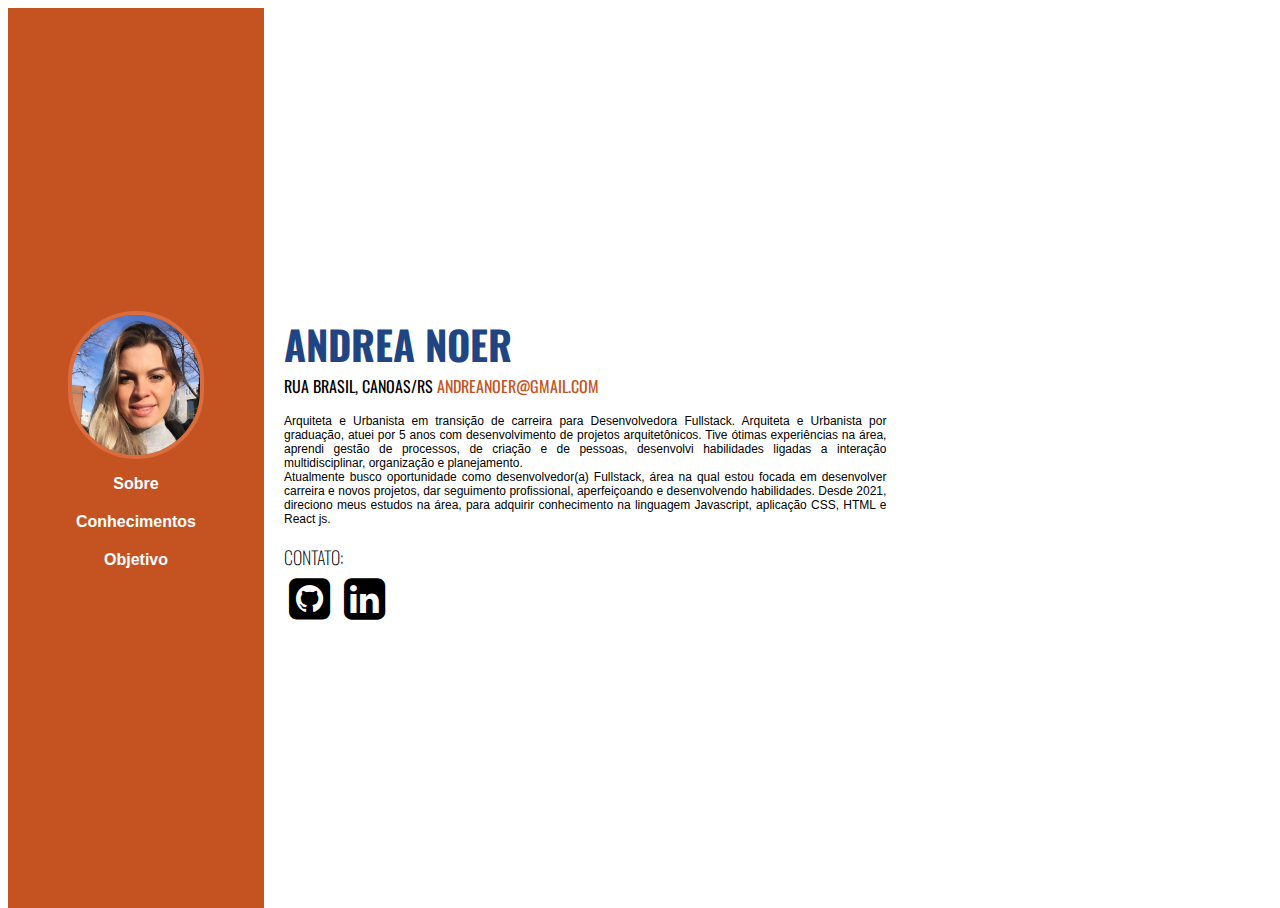
<file: index.html>
<!DOCTYPE html>
<head>
    <meta charset="UTF-8">
    <title>Currículo Digital</title>
    <link 
        rel="stylesheet" 
        href="https://cdnjs.cloudflare.com/ajax/libs/font-awesome/4.7.0/css/font-awesome.min.css">
        
    <link 
        href="https://fonts.googleapis.com/css2?family=Montserrat:wght@300&family=Oswald:wght@500&display=swap" 
        rel="stylesheet">
    
    <link 
    rel="stylesheet" 
    href="./styles.css">
</head>
<body>
    <div class="fundo">                
        <div class="direito">
            <div class="navegacao">
                <img src="./img/A1EA1B92-F863-481B-B1CB-70F14EEE4B73.JPG" alt="Imagem Perfil">

                <ul>
                    <li><a href="./index.html" target="_blank"><b>Sobre</b></a></li>
                    <li><a href="./conhecimentos.html" target="_blank"><b>Conhecimentos</b></a></li>
                    <li><a href="./objetivos.html" target="_blank"><b>Objetivo</b></a></li>
                </ul>
            </div>
        </div>
        <div class="esquerdo">
            <div class="conteudo"> 
                <div class="subtitulo">
                    <h1>ANDREA NOER</h1>                    
                    <p class="subtitulo">
                        RUA BRASIL, CANOAS/RS
                        <a class="subtitulo" href="mailto:andreanoer@gmail.com">ANDREANOER@GMAIL.COM</a>
                    </p>                              
                </div>
                
                <div class="sobre">           
                    <p>Arquiteta e Urbanista em transição de carreira para Desenvolvedora Fullstack. Arquiteta e Urbanista por graduação, atuei por 5 anos com desenvolvimento de projetos arquitetônicos. Tive ótimas experiências na área, aprendi gestão de processos, de criação e de pessoas, desenvolvi habilidades ligadas a interação multidisciplinar, organização e planejamento.<br>Atualmente busco oportunidade como desenvolvedor(a) Fullstack, área na qual estou focada em desenvolver carreira e novos projetos, dar seguimento profissional, aperfeiçoando e desenvolvendo habilidades. Desde 2021, direciono meus estudos na área, para adquirir conhecimento na linguagem Javascript, aplicação CSS, HTML e React js.            
                    </p>
                    <div>
                        <h3>CONTATO:</h3>
                    
                        <a href="https://github.com/NoerAndrea" target="_blank"><i class="fa fa-github-square fa-3x"></i></a>       
                        <a href="https://www.linkedin.com/in/andrea-noer-js/" target="_blank"><i class="fa fa-linkedin-square fa-3x"></i></a>               
                    </div>
                </div>            
            </div>
        </div>
    </div>   
</body>
</file>
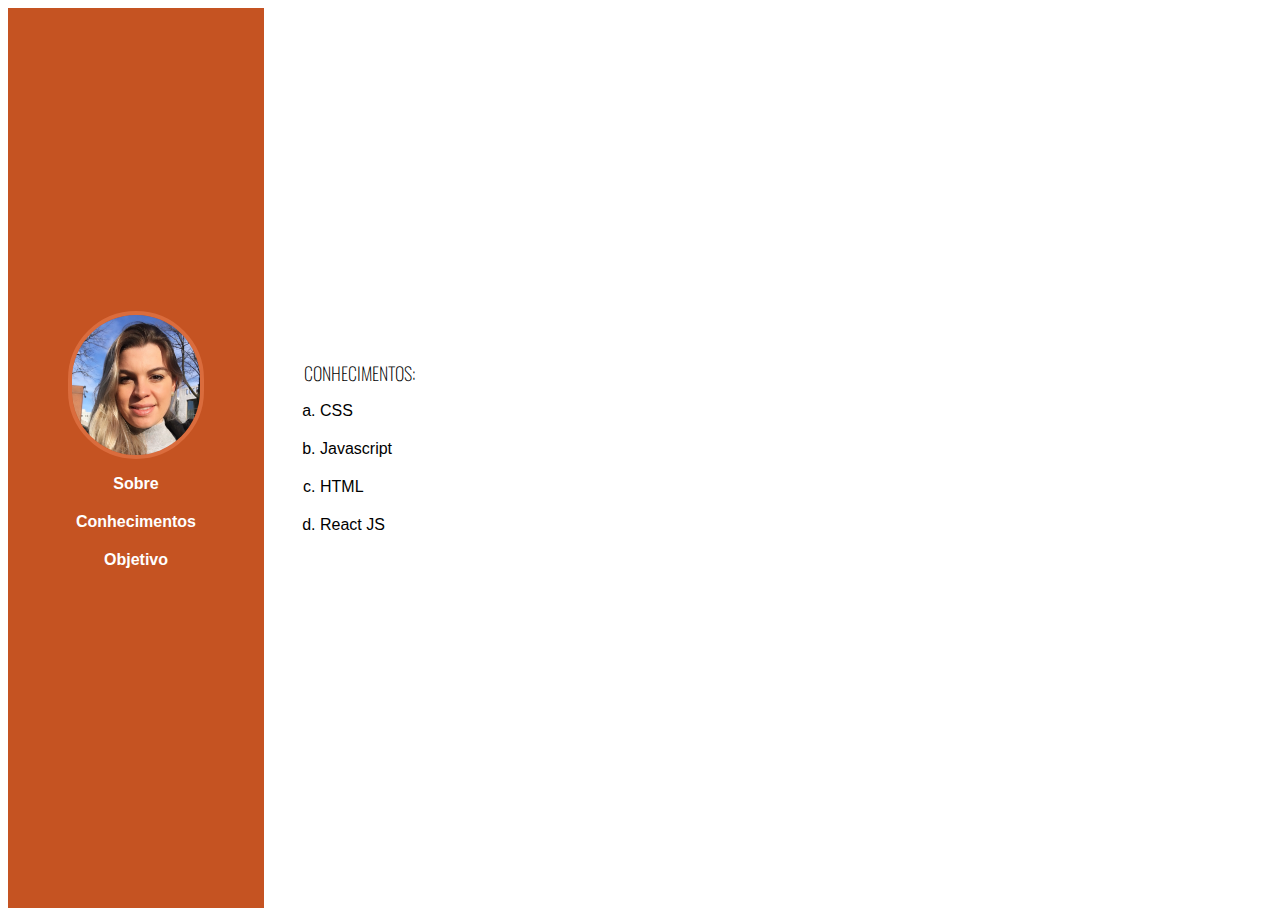
<file: conhecimentos.html>
<!DOCTYPE html>
<head>
    <meta charset="UTF-8">
    <title>Conhecimentos - Currículo Digital</title>
    <link 
        rel="stylesheet" 
        href="https://cdnjs.cloudflare.com/ajax/libs/font-awesome/4.7.0/css/font-awesome.min.css">
        
    <link 
        href="https://fonts.googleapis.com/css2?family=Montserrat:wght@300&family=Oswald:wght@500&display=swap" 
        rel="stylesheet">
    
    <link 
    rel="stylesheet" 
    href="./styles.css">
</head>
<body>
    <div class="fundo">                
        <div class="direito">
            <div class="navegacao">
                <img src="./img/A1EA1B92-F863-481B-B1CB-70F14EEE4B73.JPG" alt="Imagem Perfil">

                <ul>
                    <li><a href="./index.html" target="_blank"><b>Sobre</b></a></li>
                    <li><a href="./conhecimentos.html" target="_blank"><b>Conhecimentos</b></a></li>
                    <li><a href="./objetivos.html" target="_blank"><b>Objetivo</b></a></li>
                </ul>
            </div>
        </div>

        <div class="esquerdo-conhecimentos">
            
            <div class="conteudo-conhecimentos">
                <h2>CONHECIMENTOS:</h2>
                <ol>
                    <li >CSS</li>
                    <li>Javascript</li>
                    <li>HTML</li>
                    <li>React JS</li>
                </ol>
            </div>                              
        </div>
    </div>
</body>
</file>
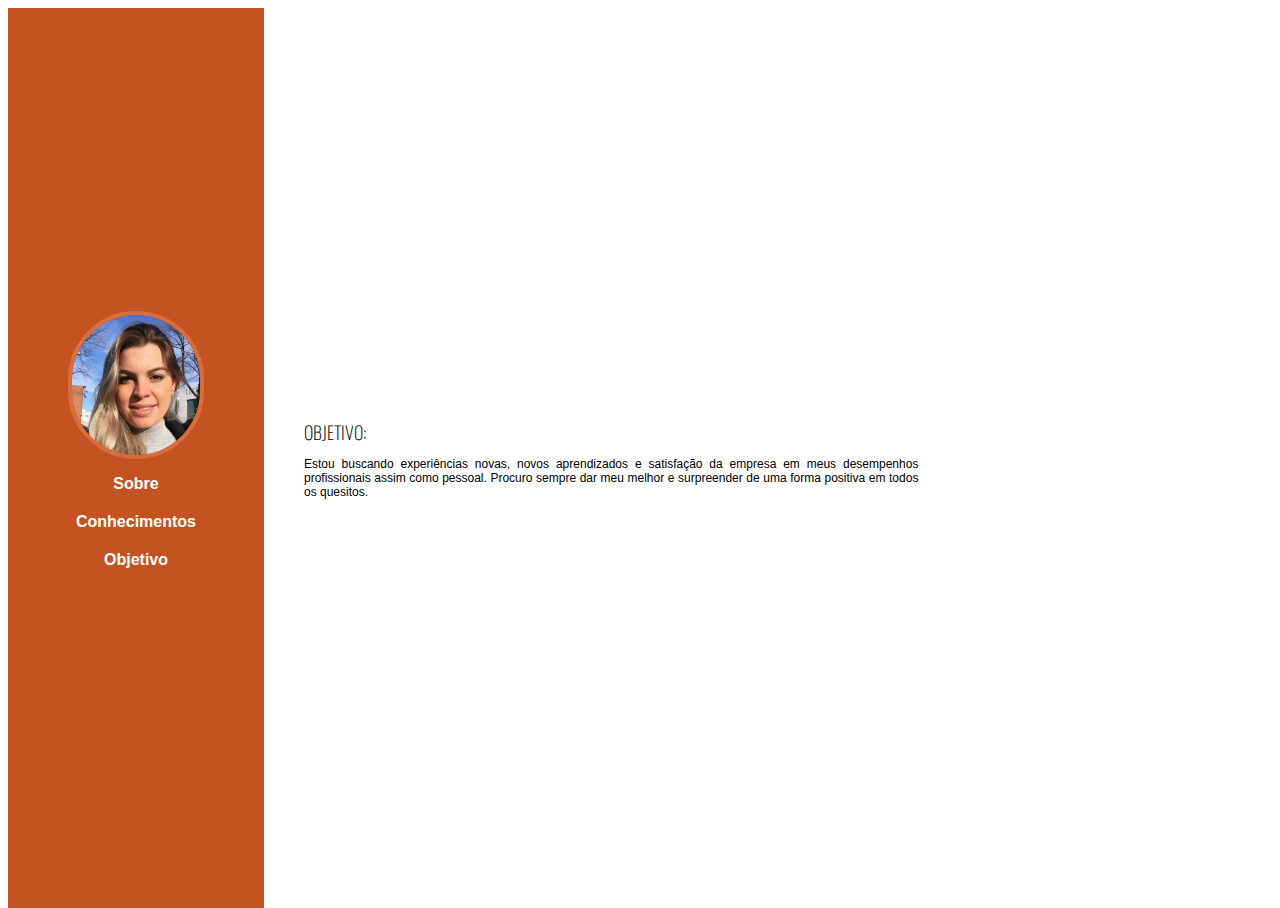
<file: objetivos.html>
<meta charset="UTF-8">
    <title>Objetivo - Currículo Digital</title>
    <link 
        rel="stylesheet" 
        href="https://cdnjs.cloudflare.com/ajax/libs/font-awesome/4.7.0/css/font-awesome.min.css">
        
    <link 
        href="https://fonts.googleapis.com/css2?family=Montserrat:wght@300&family=Oswald:wght@500&display=swap" 
        rel="stylesheet">
    
    <link 
    rel="stylesheet" 
    href="./styles.css">
</head>
<body>
    <div class="fundo">                
        <div class="direito">
            <div class="navegacao">
                <img src="./img/A1EA1B92-F863-481B-B1CB-70F14EEE4B73.JPG" alt="Imagem Perfil">

                <ul>
                    <li><a href="./index.html" target="_blank"><b>Sobre</b></a></li>
                    <li><a href="./conhecimentos.html" target="_blank"><b>Conhecimentos</b></a></li>
                    <li><a href="./objetivos.html" target="_blank"><b>Objetivo</b></a></li>
                </ul>
            </div>
        </div>

        <div class="esquerdo-objetivo">
            <div class="conteudo-sobre">
                <h2>OBJETIVO:</h2>
                <p>
                    Estou buscando experiências novas, novos aprendizados e satisfação da empresa em meus desempenhos profissionais assim como pessoal. Procuro sempre dar meu melhor e surpreender de uma forma positiva em todos os quesitos.
                </p>
                
            </div>                              
        </div>
    </div>
</body>
</file>
<file: styles.css>
.fundo{
    display: flex;    
}
.direito{
    position:absolute;
    text-align: center;    
    background-color: rgb(197, 83, 34 );   
    width: 20%;
    height: 100%;
    display: flex;
    flex-direction: row;
    justify-content: center;
    align-items: center;    
}

.navegacao{
    display: flex;
    flex-direction: column;
    justify-content: center;
    align-items: center;
}

img{
    position:flex;
    text-align: center;
    width: 50%;   
    border-radius: 200px;
    border: 4px solid  rgb(218, 108, 61);
}

li{
    color: white;
    font-family:Arial, Helvetica, sans-serif;
    list-style: none;
    padding-bottom: 20px;  
}

ul{
    padding: 0px;
}

a{
    text-decoration: none;
    color: white;
    display: flexbox;
}

.esquerdo{ 
    position: absolute;
    text-align: left;
    margin-left: 20%;   
    width: 80%;
    height: 100%;    
    display: flex;
    flex-direction: row;
    justify-content: center;
    align-items: center;   
}

.conteudo {
    display: block;
}

.subtitulo h1{
    display: block;
    color: rgb(33, 69, 131);
    font-family: 'Oswald', sans-serif;
    font-size: 40px;
    margin-bottom: 0px;
    margin-left: 10px;       
}

.subtitulo{       
    color: black;
    font-family: 'Oswald', sans-serif;
    margin-top: 0px;
    margin-left: 10px;
}

.subtitulo a{
    color:  rgb(197, 83, 34);
    margin-left: 0px;
}

.sobre{    
    margin-left: 20px;
}

.sobre p{
    text-align: justify;
    font-family:Verdana, Geneva, Tahoma, sans-serif;
    font-size: 12px;
    width: 60%;
}

.sobre i{
    padding: 5px;    
}

.sobre a{
    color: black;
}

h3{
    margin-bottom: 0px;
    font-family: 'Oswald', sans-serif;
    font-weight: lighter;
    font-size: 18px;    
}

.esquerdo-conhecimentos, .esquerdo-objetivo{
    position: absolute;
    text-align: left;
    margin-left: 20%;   
    width: 80%;
    height: 100%;    
    display: flex;
    flex-direction: row;    
    align-items: center;   
}

.conteudo-conhecimentos li{
    color: black; 
    padding-inline-start: 0px;
    text-align: left;
}

ol li{
    padding-left: 40px;
    margin-left: 16px;
    list-style-type:lower-alpha;
}

h2{
    margin-bottom: 0px;
    font-family: 'Oswald', sans-serif;
    font-weight: lighter;
    font-size: 18px;
    padding-left: 40px;
}

.conteudo-sobre p{    
    text-align: justify;
    font-family:Verdana, Geneva, Tahoma, sans-serif;
    font-size: 12px;
    width: 60%; 
    padding-left: 40px;   
}
</file>
